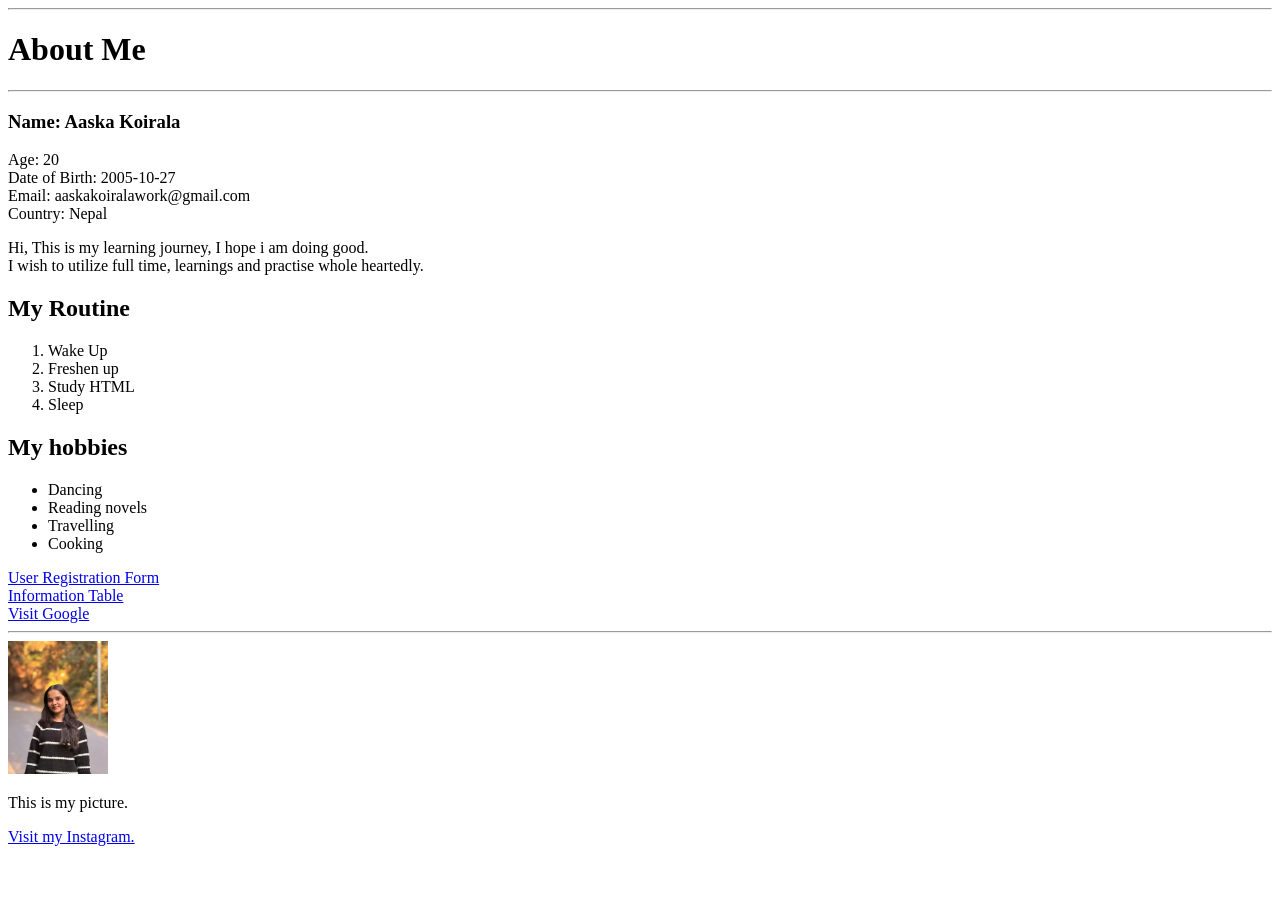
<file: learning1/index.html>
<!DOCTYPE html>
<html lang="en">
<head>

    <title>Trial</title>
    <hr> <!-- using horizontal line -->
</head>
<body>
    <h1> About Me </h1>
    <hr>
    <h3> Name: Aaska Koirala </h3>
    <p> Age: 20 <br> Date of Birth: 2005-10-27 <br> Email: aaskakoiralawork@gmail.com <br> Country: Nepal <br>
    <p> Hi, This is my learning journey, I hope i am doing good. <br> I wish to utilize full time, learnings and practise whole heartedly.</p>

    <h2> My Routine </h2>
    <ol> 
        <li> Wake Up </li>
        <li> Freshen up </li>
        <li> Study HTML </li>
        <li> Sleep</li>
    </ol>
    <h2> My hobbies </h2>
    <ul>
        <li> Dancing </li>
        <li> Reading novels </li>
        <li> Travelling </li>
        <li> Cooking</li>
    </ul>
    <a href = "form.html"> User Registration Form </a> <br>
    <a href = "table.html"> Information Table </a> <br>
<a href = "https://google.com" target = "_blank"> Visit Google </a>
    <br>
    <hr>
    <img src = "./image/profile.jpg" alt = "mero profile pic" width = "100">
    <p> This is my picture.</p>
    <a href = "https://www.instagram.com/aaskakoirala/" target = "_blank"> Visit my Instagram.</a>
    

    
</body>
</html>
</file>
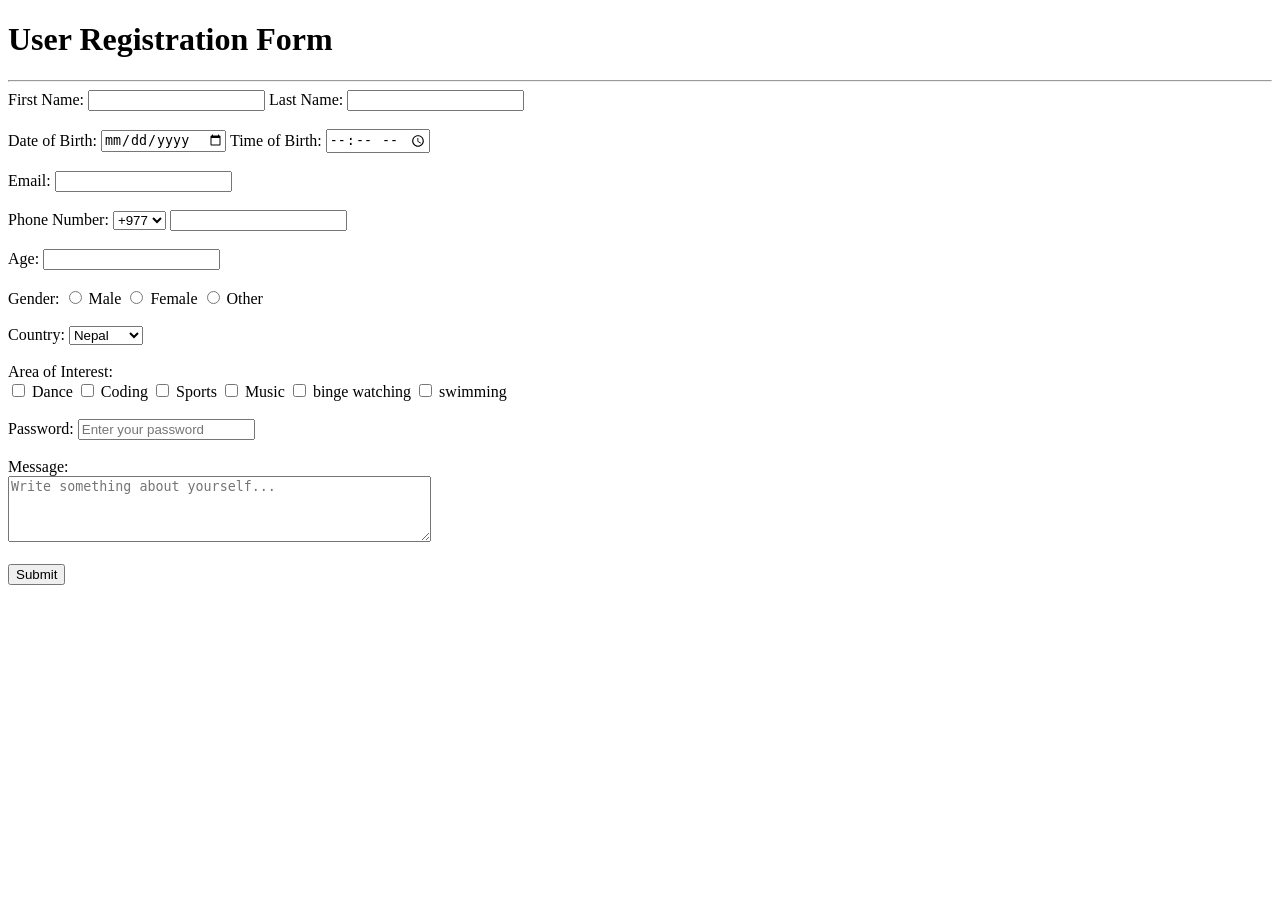
<file: learning1/form.html>
<!DOCTYPE html>
<html lang="en">
<head>
    <meta charset="UTF-8">
    <meta name="viewport" content="width=device-width, initial-scale=1.0">
    <title>User Registration Form</title>
</head>
<body>
    <h1> User Registration Form</h1> <hr>
    <form> 
        <label for = "fname">First Name:</label> 
        <input type = "text" id = "fname" name = "fname">  
        <label for = "lname">Last Name:</label> 
        <input type = "text" id = "lname" name = "lname"> <br><br>
        <label for = "DOB"> Date of Birth:</label> 
        <input type = "date" id = "DOB" name = "DOB">
        <label for = "Time"> Time of Birth:</label> 
        <input type = "time" id = "Time" name = "Time"> <br> <br>
        <label for = "email">Email:</label> 
        <input type = "email" id = "email" name = "email"> <br><br>
        <label for = "num"> Phone Number:</label> 
        <select id = "num" name = "num">
            <option value = "+Nepal"> +977 </option>
            <option value = "+india"> +91 </option>
            <option value = "+china"> +86 </option>
            <option value = "+usa"> +1 </option>
            <option value = "+uk"> +44 </option>
            <option value = "+australia"> +61 </option>
        </select>
        <input type = "number" id="num" name = "num"> <br><br>
        
        <label for = "Age"> Age:</label> 
        <input type = "number" id = "Age" name = "Age"> <br> <br>
        <label for = "gender"> Gender:</label>
        <input type = "radio" id = "gender" name = "gender" value = "male"> Male
        <input type = "radio" id = "gender" name = "gender" value = "female"> Female
        <input type = "radio" id = "gender" name = "gender" value = "other"> Other<br><br>
        <label for = "country"> Country:</label> 
        <select id = "country" name = "country">
            <option value = "nepal"> Nepal </option>
            <option value = "india"> India </option>
            <option value = "china"> China </option>
            <option value = "usa"> USA </option>
            <option value = "uk"> UK </option>
            <option value = "australia"> Australia </option>
        </select><br><br>
        <label for = "interest"> Area of Interest:</label> <br>
        <input type = "checkbox" id = "interest" name = "interest" value = "dance"> Dance
        <input type = "checkbox" id = "interest" name = "interest" value = "coding"> Coding
        <input type = "checkbox" id = "interest" name = "interest" value = "sports"> Sports
        <input type = "checkbox" id = "interest" name = "interest" value = "music"> Music 
        <input type = "checkbox" id = "interest" name = "interest" value = "binge watching"> binge watching 
        <input type = "checkbox" id = "interest" name = "interest" value = "swimmimg"> swimming <br><br>
        <label for = "password"> Password:</label> 
        <input type = "password" id = "password" name = "password" placeholder = "Enter your password"> <br><br>
        <label for = "message"> Message: </label> <br>
        <textarea id = "message" name = "message" rows = "4" cols = "50" placeholder = "Write something about yourself..."></textarea> <br><br>
       <button> Submit</button>
    </form>
</body>
</html>
</file>
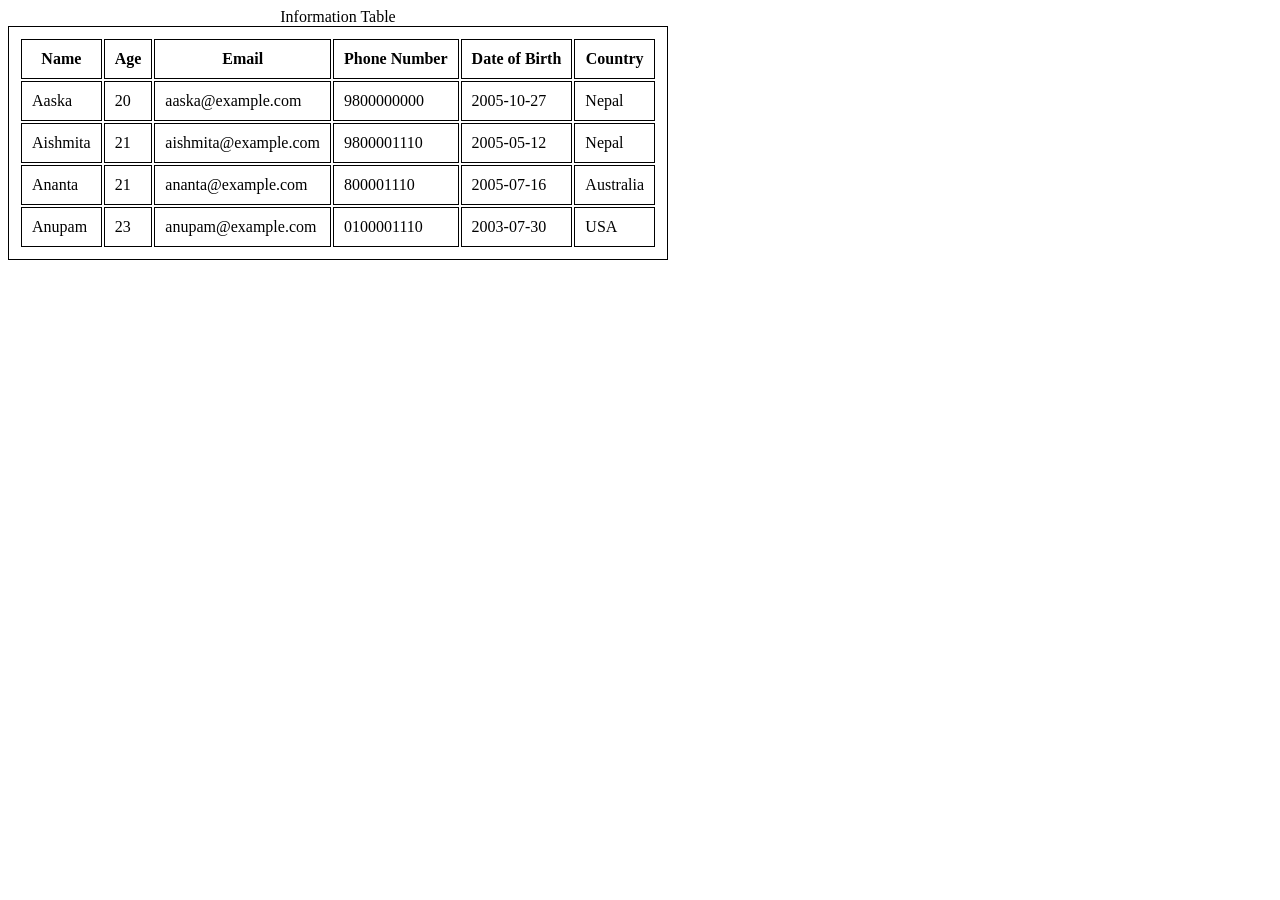
<file: learning1/table.html>
<!DOCTYPE html>
<html lang="en">
<head>
    <meta charset="UTF-8">
    <meta name="viewport" content="width=device-width, initial-scale=1.0">
    <title>Information Table</title>

</head>
<style>
        table, th, td {
  border:1px solid black;
  padding: 10px;
}
</style>
<body>
    <table> 
         <caption>Information Table</caption> 
        <tr> 
            <th> Name </th>
            <th> Age </th>
            <th> Email </th>
            <th> Phone Number </th>
            <th> Date of Birth </th>
            <th> Country </th>
        </tr>
        <tr> 
        <td> Aaska </td>
        <td> 20 </td>
        <td> aaska@example.com </td>
        <td> 9800000000 </td>
        <td> 2005-10-27 </td>
        <td> Nepal </td>
        </tr>
         <tr> 
        <td> Aishmita </td>
        <td> 21 </td>
        <td> aishmita@example.com </td>
        <td> 9800001110 </td>
        <td> 2005-05-12 </td>
        <td> Nepal </td>
        </tr>
         <tr> 
        <td> Ananta </td>
        <td> 21 </td>
        <td> ananta@example.com </td>
        <td> 800001110 </td>
        <td> 2005-07-16 </td>
        <td> Australia </td>
        </tr>
        <tr> 
        <td> Anupam </td>
        <td> 23 </td>
        <td> anupam@example.com </td>
        <td> 0100001110 </td>
        <td> 2003-07-30 </td>
        <td> USA </td>
        </tr>
    </table>
</body>
</html>
</file>
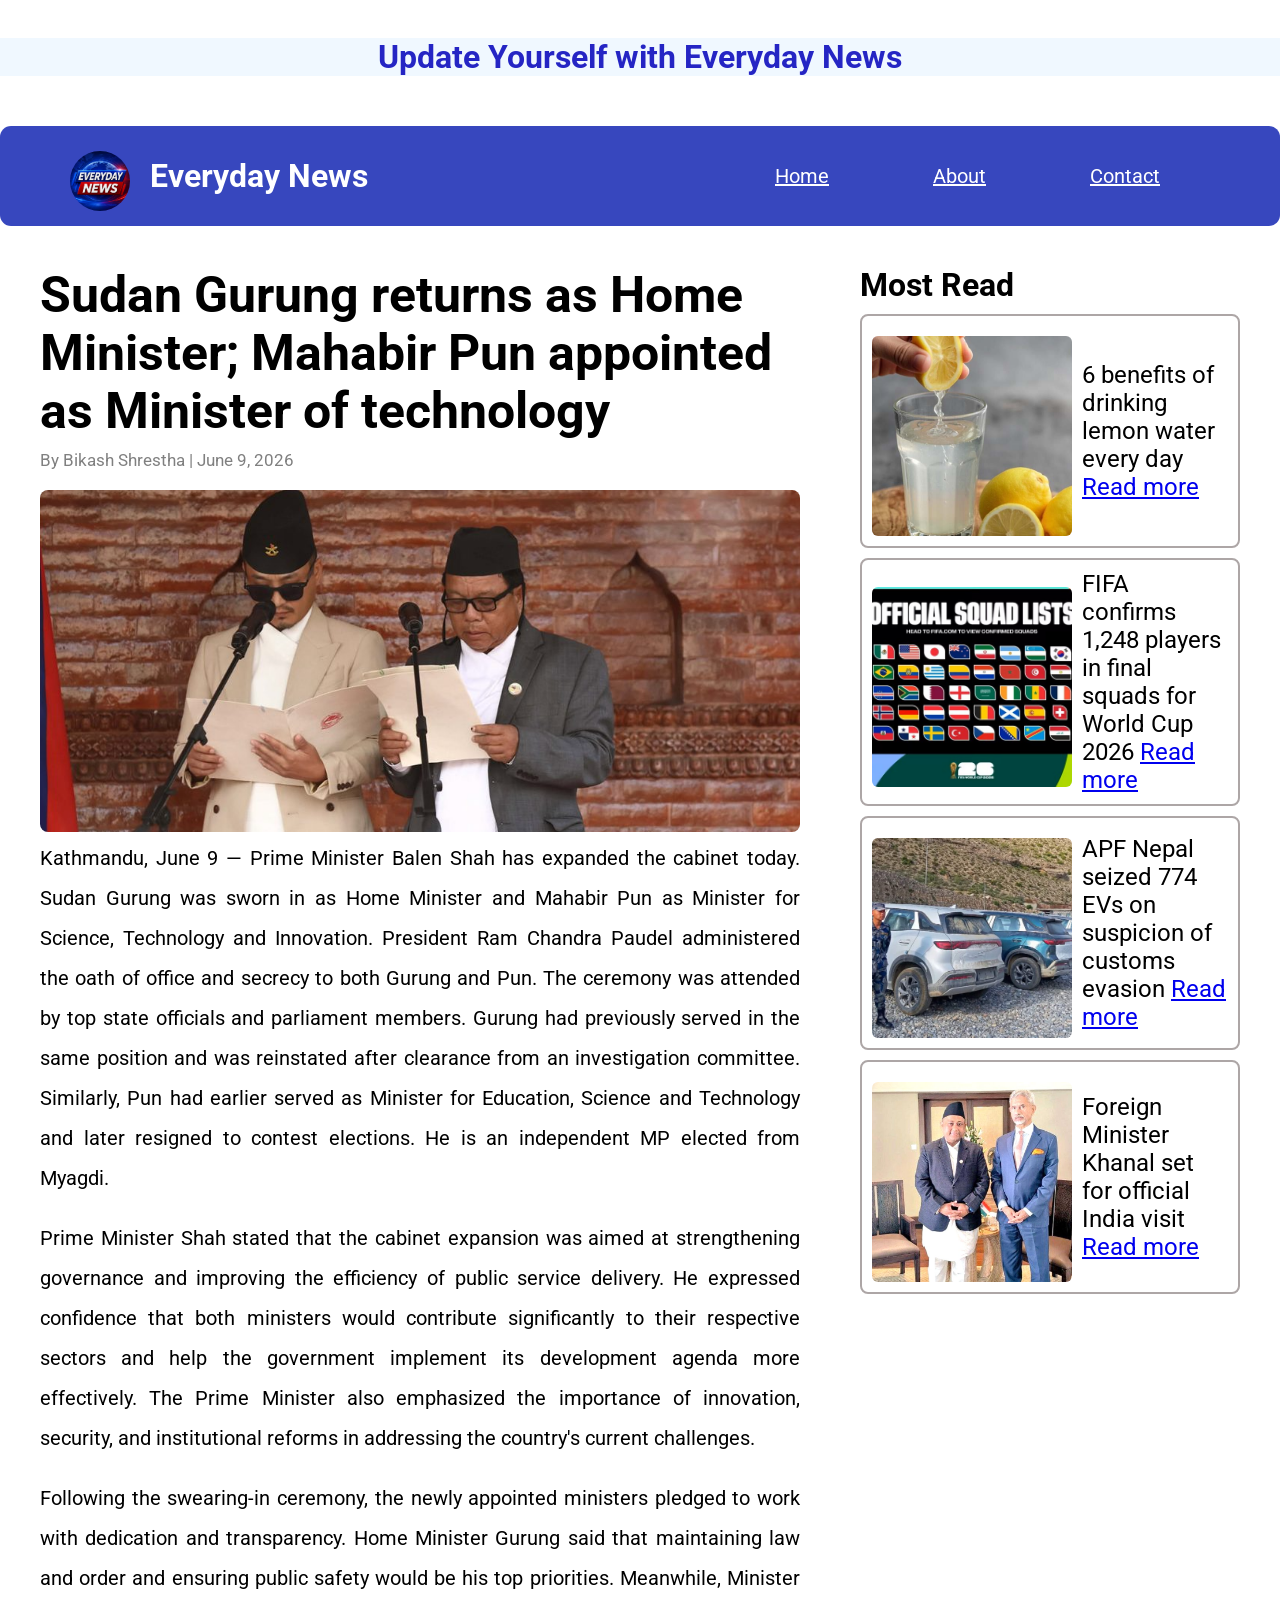
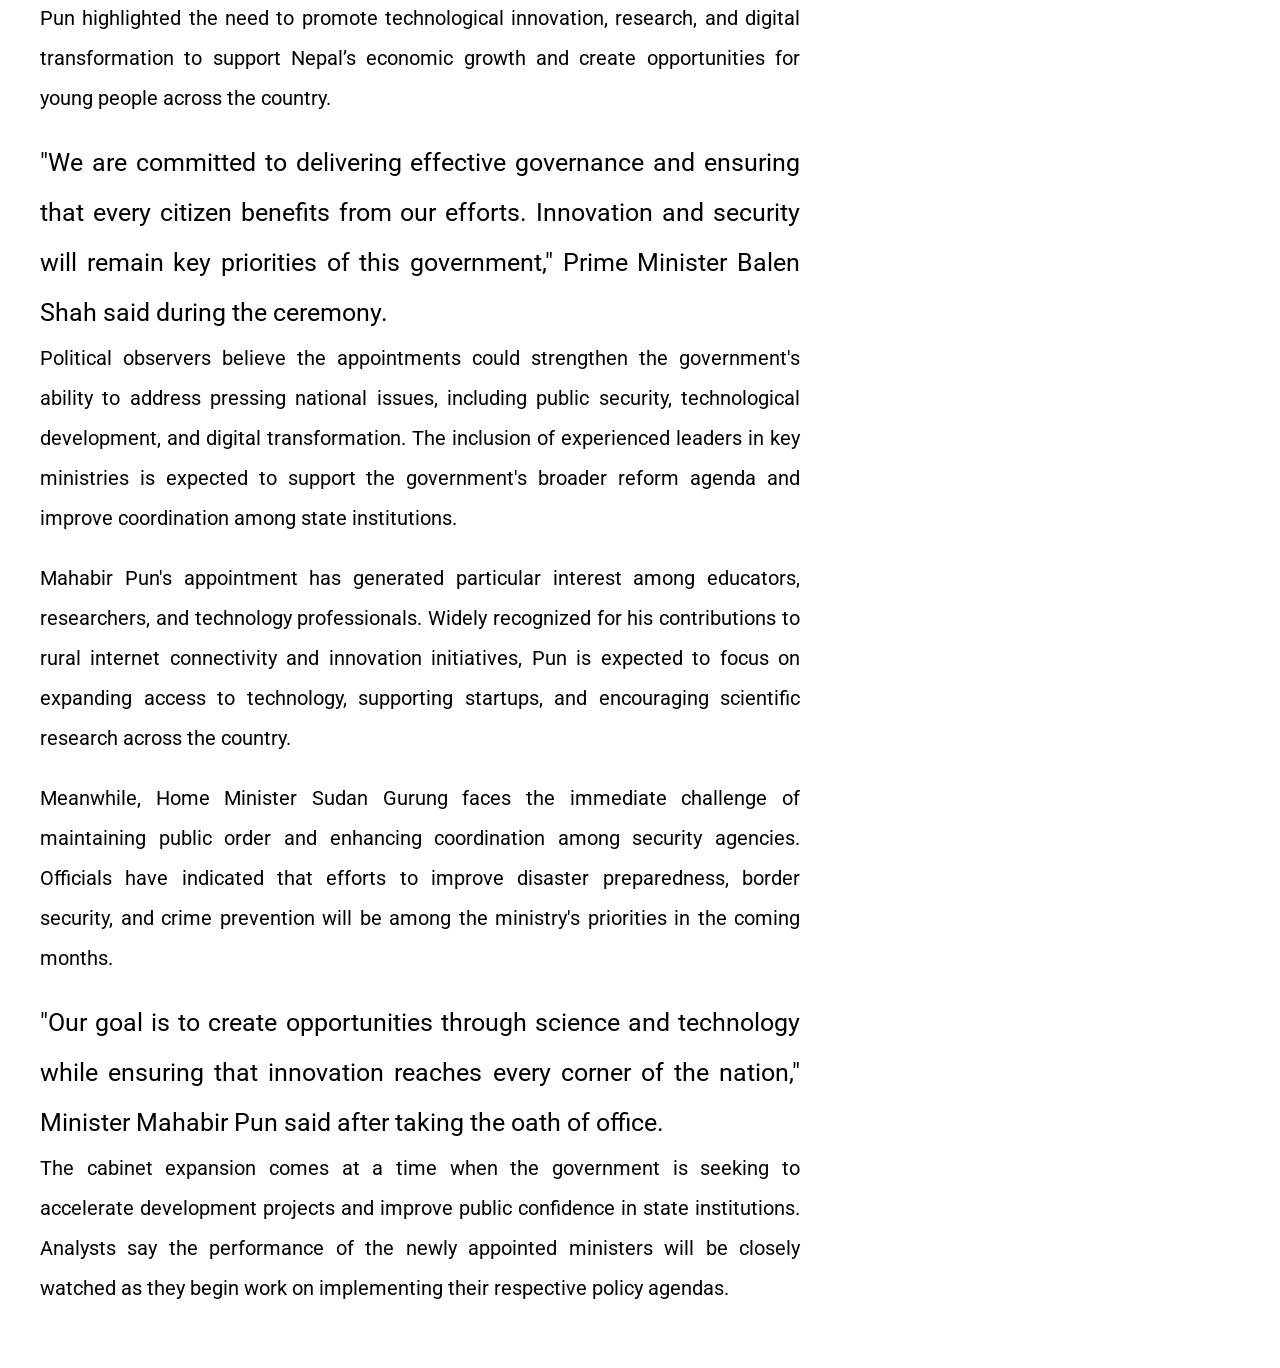
<file: learning2/news.html>
<!DOCTYPE html>
<html lang="en">

<head>
    <meta charset="UTF-8">
    <meta name="viewport" content="width=device-width, initial-scale=1.0">
    <title>News Everyday</title>
    <link rel="stylesheet" href="style.css">
    <link rel="preconnect" href="https://fonts.googleapis.com">
<link rel="preconnect" href="https://fonts.gstatic.com" crossorigin>
<link href="https://fonts.googleapis.com/css2?family=Bricolage+Grotesque:opsz,wght@12..96,200..800&family=Open+Sans:ital,wght@0,300..800;1,300..800&display=swap" rel="stylesheet">
</head>

<body>
    <br><br>
     <div class = "topic"> 
         <h1>Update Yourself with Everyday News</h1>
         
     </div>
    <!-- HEADER --> 
    <header>

        <div class="logo">
            <img src="./image/logo.jpg" alt="logo">
            <h1>Everyday News</h1>
        </div>

        <nav>
            <a href="https://english.onlinekhabar.com/" target ="_blank"> Home</a>
            <a href="https://www.facebook.com/onlinekhabarinenglish" target="_blank">About</a>
            <a href="https://www.facebook.com/onlinekhabarinenglish" target="_blank">Contact</a>
        </nav>

    </header>


    <!-- MAIN LAYOUT -->
    <main class="container">

        <!-- LEFT SIDE: MAIN ARTICLE -->
        <div class="left">

            <h1>Sudan Gurung returns as Home Minister; Mahabir Pun appointed as Minister of technology</h1>

            <p class="meta">By Bikash Shrestha | June 9, 2026</p>

            <img src="./image/news.jpg" alt="main news image">

            <div class="content">
                <p>
                    Kathmandu, June 9 — Prime Minister Balen Shah has expanded the cabinet today. Sudan Gurung was sworn in as Home Minister and Mahabir Pun as Minister for Science, Technology and Innovation. President Ram Chandra Paudel administered the oath of office and secrecy to both Gurung and Pun. The ceremony was attended by top state officials and parliament members. Gurung had previously served in the same position and was reinstated after clearance from an investigation committee. Similarly, Pun had earlier served as Minister for Education, Science and Technology and later resigned to contest elections. He is an independent MP elected from Myagdi.
                </p>
                <p>
                    Prime Minister Shah stated that the cabinet expansion was aimed at strengthening governance and improving the efficiency of public service delivery. He expressed confidence that both ministers would contribute significantly to their respective sectors and help the government implement its development agenda more effectively. The Prime Minister also emphasized the importance of innovation, security, and institutional reforms in addressing the country's current challenges.
                </p>
                <p>
                    Following the swearing-in ceremony, the newly appointed ministers pledged to work with dedication and transparency. Home Minister Gurung said that maintaining law and order and ensuring public safety would be his top priorities. Meanwhile, Minister Pun highlighted the need to promote technological innovation, research, and digital transformation to support Nepal’s economic growth and create opportunities for young people across the country.
                </p>
            <blockquote>

                "We are committed to delivering effective governance and ensuring that every citizen benefits from our efforts. Innovation and security will remain key priorities of this government," Prime Minister Balen Shah said during the ceremony.
            </blockquote>
            <p>
                Political observers believe the appointments could strengthen the government's ability to address pressing national issues, including public security, technological development, and digital transformation. The inclusion of experienced leaders in key ministries is expected to support the government's broader reform agenda and improve coordination among state institutions.
            </p>
            <p>
                Mahabir Pun's appointment has generated particular interest among educators, researchers, and technology professionals. Widely recognized for his contributions to rural internet connectivity and innovation initiatives, Pun is expected to focus on expanding access to technology, supporting startups, and encouraging scientific research across the country.
            </p>

<p>
Meanwhile, Home Minister Sudan Gurung faces the immediate challenge of maintaining public order and enhancing coordination among security agencies. Officials have indicated that efforts to improve disaster preparedness, border security, and crime prevention will be among the ministry's priorities in the coming months.
</p>

<blockquote>
"Our goal is to create opportunities through science and technology while ensuring that innovation reaches every corner of the nation," Minister Mahabir Pun said after taking the oath of office.
</blockquote>

<p>
The cabinet expansion comes at a time when the government is seeking to accelerate development projects and improve public confidence in state institutions. Analysts say the performance of the newly appointed ministers will be closely watched as they begin work on implementing their respective policy agendas.
</p>
               <!-- <p>
                Kathmandu, June 9 Prime Minister Balen Shah has expanded the cabinet today. 
                Sudan Gurung was sworn in as Home Minister and Mahabir Pun as Minister for Science, Technology and Innovation. 
                President Ram Chandra Paudel administered the oath of office and secrecy to both Gurung and Pun. 
                The ceremony was attended by top state officials and parliament members. Gurung had previously served in the same position and was reinstated after clearance from an investigation committee. 
                Similarly, Pun had earlier served as Minister for Education, Science and Technology and later resigned to contest elections. He is an independent MP elected from Myagdi.
                Prime Minister Shah stated that the cabinet expansion was aimed at strengthening governance and improving the efficiency of public service delivery. 
                He expressed confidence that both ministers would contribute significantly to their respective sectors and help the government implement its development agenda more effectively. 
                The Prime Minister also emphasized the importance of innovation, security, and institutional reforms in addressing the country's current challenges.
                Following the swearing-in ceremony, the newly appointed ministers pledged to work with dedication and transparency. 
                Home Minister Gurung said that maintaining law and order and ensuring public safety would be his top priorities. 
                Meanwhile, Minister Pun highlighted the need to promote technological innovation, research, and digital transformation to support Nepal’s economic growth and create opportunities for young people across the country.</p>
                <blockquote>
                  "We are committed to delivering effective governance and ensuring that every citizen benefits from our efforts. Innovation and security will remain key priorities of this government," Prime Minister Balen Shah said during the ceremony.
                </blockquote>
                <p>
                    Political observers believe the appointments could strengthen the government's ability to address pressing national issues, including public security, technological development, and digital transformation. 
                    The inclusion of experienced leaders in key ministries is expected to support the government's broader reform agenda and improve coordination among state institutions.
                    Mahabir Pun's appointment has generated particular interest among educators, researchers, and technology professionals. Widely recognized for his contributions to rural internet connectivity and innovation initiatives, Pun is expected to focus on expanding access to technology, supporting startups, and encouraging scientific research across the country.
                    Meanwhile, Home Minister Sudan Gurung faces the immediate challenge of maintaining public order and enhancing coordination among security agencies. 
                    Officials have indicated that efforts to improve disaster preparedness, border security, and crime prevention will be among the ministry's priorities in the coming months.
                </p> 
                <blockquote>
                    "Our goal is to create opportunities through science and technology while ensuring that innovation reaches every corner of the nation," Minister Mahabir Pun said after taking the oath of office.
                </blockquote> 
                <p>
                    The cabinet expansion comes at a time when the government is seeking to accelerate development projects and improve public confidence in state institutions. Analysts say the performance of the newly appointed ministers will be closely watched as they begin work on implementing their respective policy agendas.
                </p> -->
</div>
        </div>
        <!-- RIGHT SIDE: LATEST NEWS -->
        <div class="right">

            <h1> Most Read</h1>

            <div class="card">
                <img src="./image/img1.jpg" alt="recent news image">
                <p class="now">6 benefits of drinking lemon water every day 
                <a href="https://english.onlinekhabar.com/6-benefits-of-drinking-lemon-water-every-day.html" target="_blank">Read more</a>
                </p>
            </div>

            <div class="card">
                <img src="./image/img2.jpg" alt="recent news image">
                <p class="now">FIFA confirms 1,248 players in final squads for World Cup 2026
                <a href="https://english.onlinekhabar.com/fifa-confirms-1248-players-in-final-squads-for-world-cup-2026.html" target="_blank">Read more</a>
                </p>
            </div>

            <div class="card">
                <img src="./image/img3.jpg" alt="recent news image">
                <p class="now">APF Nepal seized 774 EVs on suspicion of customs evasion
                <a href="https://english.onlinekhabar.com/apf-nepal-seized-774-evs-on-suspicion-of-customs-evasion.html" target="_blank">Read more</a>
                </p>
            </div>

            <div class="card">
                <img src="./image/img4.jpg" alt="recent news image">
                <p class="now">Foreign Minister Khanal set for official India visit
                <a href="https://english.onlinekhabar.com/foreign-minister-khanal-set-for-official-india-visit.html" target="_blank">Read more</a>
                </p>
            </div>

        </div>

    </main>

</body>

</html>
</file>
<file: learning2/style.css>
@import url('https://fonts.googleapis.com/css2?family=Poppins:ital,wght@0,100;0,200;0,300;0,400;0,500;0,600;0,700;0,800;0,900;1,100;1,200;1,300;1,400;1,500;1,600;1,700;1,800;1,900&display=swap');
@import url('https://fonts.googleapis.com/css2?family=Roboto:ital,wght@0,100..900;1,100..900&display=swap');


* {
    margin: 0;
    padding: 0;
    box-sizing: border-box;
    /* font-family: 'Poppins', sans-serif; */
}
body {
    background: white;
    color: black;
    font-family: "Poppins", sans-serif;
    font-family: "Roboto", sans-serif;
}
header {
    display: flex;
    justify-content: space-between;
    align-items: center;
    padding: 15px 70px;
    background: rgba(36, 53, 184, 0.91);
    color: white;
    border-radius: 11px;
}
.logo {
    display: flex;
    align-items: center;
    gap: 20px;
}

.logo img {
    width: 60px;
    height: 60px;
    border-radius: 50%;
}
nav a {
    color: white;
    padding: 20px 50px;
    text-decoration:underline;
    margin-left: 0px;
    font-size: 20px;

}

nav a:hover {
    color:bisque;
}
.container {
    display: flex;
    gap: 20px;
    padding: 20px;
}
.left {
    flex: 2;
    background: white;
    padding: 20px;
    border-radius: 10px;
    font-size: 25px;
}
.right {
    flex: 1;
    background: white;
    padding: 20px;
    border-radius: 10px;
    
}
img {
    width: 100%;
    border-radius: 8px;
    margin-top: 10px;
}
.meta {
    font-size: 17px;
    color: gray;
    margin: 10px 0;
}
.content {
    line-height: 2;
    /* font-size: 15px; */
    text-align: justify;
    gap: 10px;
}
.content p{
    margin-bottom: 20px;
    font-size: 20px;
}
.card {
    display: flex;
    gap: 10px;
    align-items: center;
    padding: 10px;
    margin: 10px 0;
    border: 2px solid rgb(173, 166, 166);
    border-radius: 8px;
    background: white;
}
 .card img {
    width: 200px;
    height: 200px;
    object-fit: cover;
    border-radius: 6px;
}

.topic {
    text-align: center;
    margin-bottom: 50px;
    background-color:aliceblue;
    color:#2525c4;
}

.now {
text-align:left;
font-size:x-large;
}
</file>
